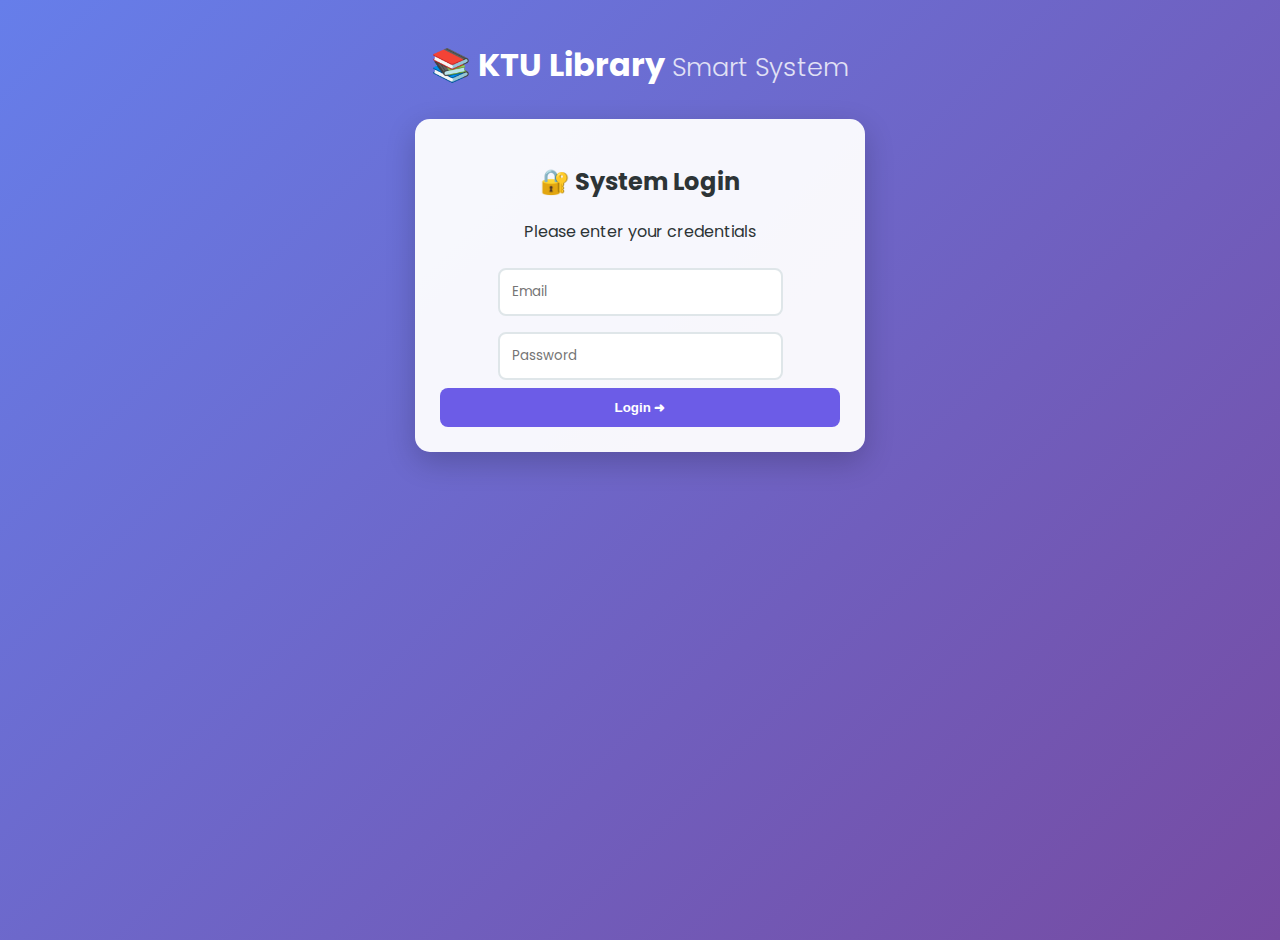
<file: src/main/resources/static/index.html>
<!DOCTYPE html>
<html lang="en">
<head>
    <meta charset="UTF-8">
    <meta name="viewport" content="width=device-width, initial-scale=1.0">
    <title>KTU Library | Smart System</title>
    <link rel="stylesheet" href="style.css">
    <link href="https://fonts.googleapis.com/css2?family=Poppins:wght@300;400;600&display=swap" rel="stylesheet">
</head>
<body>

<div class="container">
    <header>
        <h1>📚 KTU Library <span class="subtitle">Smart System</span></h1>
    </header>

    <div id="loginSection" class="card login-card">
        <h2>🔐 System Login</h2>
        <p class="hint">Please enter your credentials</p>
        <div class="form-group">
            <input type="email" id="emailInput" placeholder="Email" autocomplete="off">
            <input type="password" id="passwordInput" placeholder="Password" autocomplete="new-password">
            <button class="btn-primary" onclick="handleLogin()">Login ➜</button>
        </div>
        <p id="loginError" class="error-msg hidden">❌ Invalid email or password!</p>
    </div>

    <div id="dashboardSection" class="hidden">
        <div class="top-bar">
            <span id="welcomeMsg">Welcome, User!</span>
            <button class="btn-secondary" onclick="logout()">Logout 🚪</button>
        </div>

        <div id="adminPanel" class="card admin-border hidden">
            <div style="display: flex; justify-content: space-between; align-items: center;">
                <h2>🛠️ Admin Panel</h2>
                <a href="users.html" class="btn-primary" style="text-decoration: none; background: var(--dark); padding: 10px 20px;">
                    👥 Manage Users ➜
                </a>
            </div>

            <div class="add-book-form" style="margin-top: 15px;">
                <input type="text" id="newBookTitle" placeholder="Book Title">
                <input type="text" id="newBookAuthor" placeholder="Author Name">
                <input type="text" id="newBookIsbn" placeholder="ISBN (Code)">
                <button class="btn-accent" onclick="addNewBook()">+ Add Book</button>
            </div>
        </div>

        <div id="studentPanel" class="card student-border hidden">
            <h2>🎒 My Books</h2>
            <ul id="myBorrowsList" class="borrow-list"></ul>
        </div>

        <div class="card">
            <div class="card-header" style="flex-wrap: wrap; gap: 10px;">
                <h2>📖 Library Catalog</h2>
                <div style="flex-grow: 1; display: flex; justify-content: flex-end; gap: 10px;">
                    <input type="text" id="searchInput" placeholder="🔍 Search book by title or ISBN..."
                           style="margin: 0; max-width: 300px; padding: 10px;" onkeyup="filterBooks()">
                    <button class="btn-small" onclick="loadBooks()">↻ Refresh</button>
                </div>
            </div>

            <table class="styled-table">
                <thead>
                <tr>
                    <th>ID</th>
                    <th>Title</th>
                    <th>Author</th>
                    <th>ISBN</th>
                    <th>Status</th>
                    <th>Action</th>
                </tr>
                </thead>
                <tbody id="booksTableBody"></tbody>
            </table>
        </div>
    </div>
</div>
<script src="script.js"></script>
</body>
</html>
</file>
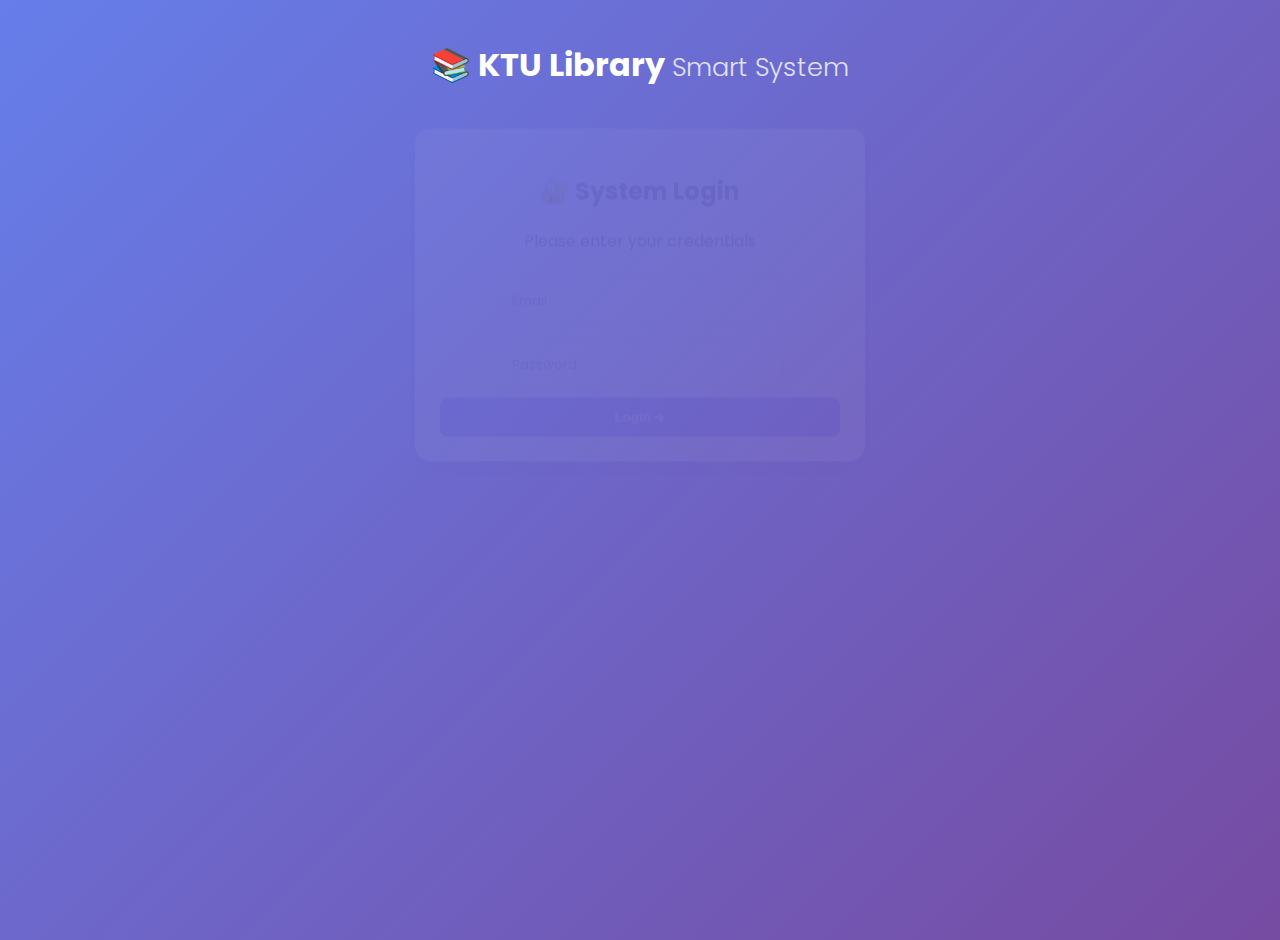
<file: src/main/resources/static/users.html>
<!DOCTYPE html>
<html lang="en">
<head>
    <meta charset="UTF-8">
    <title>KTU Library | Users</title>
    <link rel="stylesheet" href="style.css">
    <link href="https://fonts.googleapis.com/css2?family=Poppins:wght@300;400;600&display=swap" rel="stylesheet">
</head>
<body>

<div class="container">
    <header>
        <h1>👥 User Management</h1>
        <div class="top-bar" style="justify-content: center; gap: 20px;">
            <a href="index.html" class="btn-secondary" style="text-decoration: none;">⬅ Back to Library</a>
            <button class="btn-secondary" onclick="logout()">Logout 🚪</button>
        </div>
    </header>

    <div class="card admin-border">
        <h2>➕ Add New User</h2>
        <div class="add-book-form" style="grid-template-columns: 1fr 1fr 1fr auto;">
            <input type="text" id="newUserName" placeholder="Full Name">
            <input type="email" id="newUserEmail" placeholder="Email">
            <input type="text" id="newUserPass" placeholder="Password">
            <select id="newUserRole" style="padding: 10px; border-radius: 8px; border: 2px solid #dfe6e9;">
                <option value="STUDENT">Student</option>
                <option value="ADMIN">Admin</option>
            </select>
            <button class="btn-primary" onclick="registerUser()">Create</button>
        </div>
    </div>

    <div class="card">
        <div class="card-header">
            <h2>User List</h2>
            <button class="btn-small" onclick="loadUsers()">↻ Refresh</button>
        </div>
        <table class="styled-table">
            <thead>
            <tr>
                <th>ID</th>
                <th>Name</th>
                <th>Email</th>
                <th>Role</th>
                <th>Books</th>
                <th>Debt</th>
                <th>Action</th>
            </tr>
            </thead>
            <tbody id="usersTableBody">
            </tbody>
        </table>
    </div>
</div>

<script src="script.js"></script>
<script>
    // On page load, check admin rights and load the table
    window.onload = function() {
        checkAuth(); // Check from script.js
        loadUsers(); // Load table
    };
</script>
</body>
</html>
</file>
<file: src/main/resources/static/style.css>
:root {
    --primary: #6c5ce7;
    --secondary: #a29bfe;
    --accent: #00cec9;
    --danger: #ff7675;
    --dark: #2d3436;
    --light: #dfe6e9;
    --bg-gradient: linear-gradient(135deg, #667eea 0%, #764ba2 100%);
}

body {
    font-family: 'Poppins', sans-serif;
    background: var(--bg-gradient);
    color: var(--dark);
    min-height: 100vh;
    margin: 0;
    display: flex;
    justify-content: center;
    padding: 20px;
}

.container {
    width: 100%;
    max-width: 1000px; /* Slightly wider to fit the users table */
}

header { text-align: center; color: white; margin-bottom: 30px; }
.subtitle { font-weight: 300; opacity: 0.8; font-size: 0.8em; }

/* Cards */
.card {
    background: rgba(255, 255, 255, 0.95);
    padding: 25px;
    border-radius: 15px;
    box-shadow: 0 10px 30px rgba(0,0,0,0.2);
    margin-bottom: 25px;
    animation: fadeIn 0.5s ease;
}

.login-card { max-width: 400px; margin: 0 auto; text-align: center; }

/* Forms */
input, select {
    padding: 12px;
    margin: 8px 0;
    border: 2px solid #dfe6e9;
    border-radius: 8px;
    box-sizing: border-box;
    font-family: inherit;
}
input:focus, select:focus { border-color: var(--primary); outline: none; }

/* --- FIX: FORMS ARE NOW FLEXIBLE (Flexbox) --- */
/* To prevent buttons from sticking together and fit many fields */
.add-book-form {
    display: flex;
    gap: 10px;
    flex-wrap: wrap; /* If space is low - wraps to a new line */
    align-items: center;
}
.add-book-form input, .add-book-form select {
    flex: 1; /* Stretch evenly */
    min-width: 150px; /* To prevent shrinking to a dot */
    margin: 0; /* Remove extra margins, controlled by gap */
}

/* Buttons */
button {
    padding: 12px 20px;
    border: none;
    border-radius: 8px;
    cursor: pointer;
    font-weight: 600;
    transition: transform 0.2s, background 0.2s;
}
button:hover { transform: translateY(-2px); }

.btn-primary { background: var(--primary); color: white; width: 100%; }
.btn-secondary { background: #b2bec3; color: white; }
.btn-accent { background: var(--accent); color: white; white-space: nowrap; } /* nowrap - text doesn't break */
.btn-danger { background: var(--danger); color: white; padding: 6px 12px; }
.btn-take { background: var(--primary); color: white; padding: 6px 15px; font-size: 0.9em; }

/* Buttons in forms (so they don't stretch full width) */
.add-book-form .btn-primary,
.add-book-form .btn-accent {
    width: auto;
    flex: 0 0 auto;
}

button:disabled { background: #dfe6e9; cursor: not-allowed; transform: none; color: #b2bec3; }

/* Table */
.styled-table { width: 100%; border-collapse: collapse; margin-top: 15px; }
.styled-table th { text-align: left; color: #636e72; padding: 10px; border-bottom: 2px solid #f1f2f6; }
.styled-table td { padding: 10px; border-bottom: 1px solid #f1f2f6; }
.styled-table tr:hover { background-color: #f8f9fa; }

/* Statuses */
.badge { padding: 5px 10px; border-radius: 15px; font-size: 0.8em; font-weight: bold; }
.status-ok { background: rgba(85, 239, 196, 0.2); color: #00b894; }
.status-busy { background: rgba(255, 118, 117, 0.2); color: #d63031; }

/* Lists */
.borrow-list { list-style: none; padding: 0; }
.borrow-list li {
    background: white; border: 1px solid #f1f2f6;
    padding: 15px; margin-bottom: 10px; border-radius: 8px;
    display: flex; justify-content: space-between; align-items: center;
}

/* Utilities */
.hidden { display: none !important; }
.error-msg { color: var(--danger); font-size: 0.9em; margin-top: 10px; }
.top-bar { display: flex; justify-content: space-between; align-items: center; margin-bottom: 20px; color: white; }
.admin-border { border-left: 5px solid var(--accent); }
.student-border { border-left: 5px solid var(--primary); }

@keyframes fadeIn { from { opacity: 0; transform: translateY(10px); } to { opacity: 1; transform: translateY(0); } }

/* ========================================= */
/* BEAUTIFUL BUTTON LINKS (FIX)              */
/* ========================================= */

/* 1. General fix for all button links */
a.btn-primary, a.btn-secondary {
    text-decoration: none !important; /* Remove underline completely */
    display: inline-flex;             /* So margins/padding work */
    align-items: center;              /* Text exactly centered vertically */
    justify-content: center;          /* Text exactly centered horizontally */
    line-height: 1.2;
    box-sizing: border-box;
}

/* 2. Button "👥 Manage People" (Stylish, dark, with shadow) */
a[href="users.html"] {
    background: #2d3436;              /* Noble dark color */
    color: white;
    font-weight: 600;
    border-radius: 50px;              /* Fully round, like a capsule */
    padding: 12px 30px !important;    /* More "air" inside */
    box-shadow: 0 5px 15px rgba(45, 52, 54, 0.4); /* Soft shadow at the bottom */
    transition: all 0.3s ease;        /* Smooth animation */
    border: 2px solid transparent;
}

a[href="users.html"]:hover {
    background: #000000;              /* Turns black on hover */
    transform: translateY(-3px);      /* Slightly floats up */
    box-shadow: 0 8px 20px rgba(0,0,0,0.5); /* Shadow becomes larger */
}

/* 3. Button "⬅ Back" (Glassy, semi-transparent) */
a[href="index.html"] {
    background: rgba(255, 255, 255, 0.15); /* Glass effect */
    border: 1px solid rgba(255, 255, 255, 0.5); /* Thin white border */
    color: white;
    padding: 8px 20px;
    border-radius: 8px;
    font-size: 0.9em;
    transition: background 0.2s;
}

a[href="index.html"]:hover {
    background: rgba(255, 255, 255, 0.3); /* Lightens on hover */
    color: white;
}
</file>
